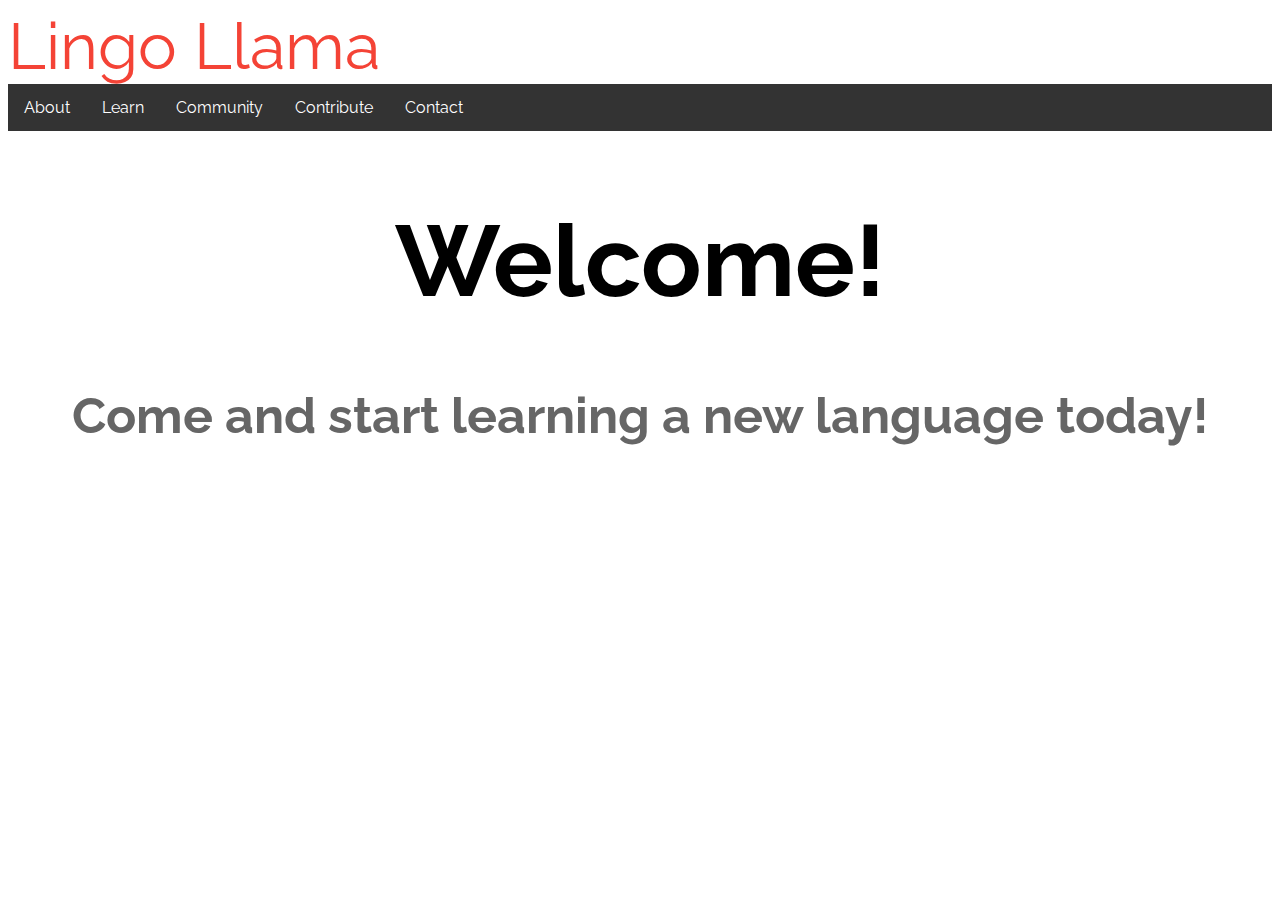
<file: index.html>
<!DOCTYPE html>
<html>
	<head>
		<meta charset = 'utf-8'/>
		<link rel="stylesheet" type="text/css" href="style.css"/>
		<!-- <link rel="stylesheet" type="text/css" href="signInStyle.css"> -->
		<!-- <link rel="stylesheet" type="text/css" href="loginStyle.css"> -->
		
		<title>Home</title>
	</head>
	<body>
		<!-- <button onclick="document.getElementById('id01').style.display='block'" style="width:auto;">Sign Up</button>

			<div id="id01" class="modal">
			  <span onclick="document.getElementById('id01').style.display='none'" class="close" title="Close Modal">&times;</span>
			  <form class="modal-content" action="/action_page.php">
				<div class="container">
					<h1>Sign Up</h1>
					<p>Please fill in this form to create an account.</p>
					<hr>
					<div class="input">
						<label for="email"><b>Email</b></label>
						<input type="text" name="email" placeholder="Enter Email" required>

						<label for="pwd"><b>Password</b></label>
						<input type="password" name="pwd" placeholder="Enter Password" required>

						<label for="pwd-repeat"><b>Re-Enter Password</b></label required>
						<input type="password" name="pwd-repeat" placeholder="Re-Enter Password" required>

						<label>
							<input type="checkbox" checked="checked" name="remember" style="margin-bottom:15px">Remember me
						</label>
						<p>By creating an account you agree to our <a href="#" style="color: :dogerblue">Terms & Privacy</a>.</p>

						<div class="clearfix">
							<button type="submit" class="signupbtn">Sign Up</button>
							<button type="button" class="cancelbtn">Cancel</button>
						</div>
					</div>
				</div>
			</form>
		</div> -->

		<!-- <button onclick="document.getElementById('id01').style.display='block'" style="width:auto;">Login</button>

		<div id="id01" class="modal">
		  
		  <form class="modal-content animate" action="/action_page.php">
		    <div class="imgcontainer">
		      <span onclick="document.getElementById('id01').style.display='none'" class="close" title="Close Modal">&times;</span>
		      <img src="img_avatar2.png" alt="Avatar" class="avatar">
		    </div>

		    <div class="container">
		      <label for="uname"><b>Username</b></label>
		      <input type="text" placeholder="Enter Username" name="uname" required>

		      <label for="psw"><b>Password</b></label>
		      <input type="password" placeholder="Enter Password" name="psw" required>
		        
		      <button type="submit">Login</button>
		      <label>
		        <input type="checkbox" checked="checked" name="remember"> Remember me
		      </label>
		    </div>

		    <div class="container" style="background-color:#f1f1f1">
		      <button type="button" onclick="document.getElementById('id01').style.display='none'" class="cancelbtn">Cancel</button>
		      <span class="psw">Forgot <a href="#">password?</a></span>
		    </div>
		  </form>
		</div> -->
		<header>Lingo Llama</header>
<!-- 		<script src="signIn.js"></script>
 -->	

 		<ul>
	 			<li><a href="about.html">About</a></li>
	 			<li class="dropdown">
	 				<a href="javascript:void(0)">Learn</a>
	 				<div class="dropdown-content">
	 					<a href="spanish.html">Spanish</a>
	 					<a href="chinese.html">Chinese</a>
	 					<a href="comingSoon.html">More Coming Soon!</a>
	 				</div>
	 			</li>
	 			<li><a href="community.html">Community</a></li>
	 			<li><a href="contribute.html">Contribute</a></li>
	 			<li><a href="contact.html">Contact</a></li>	
 		</ul>
 		<H1>Welcome!</H1>
 		<h3>Come and start learning a new language today!</h3>
 		

		</body>
</html>
</file>
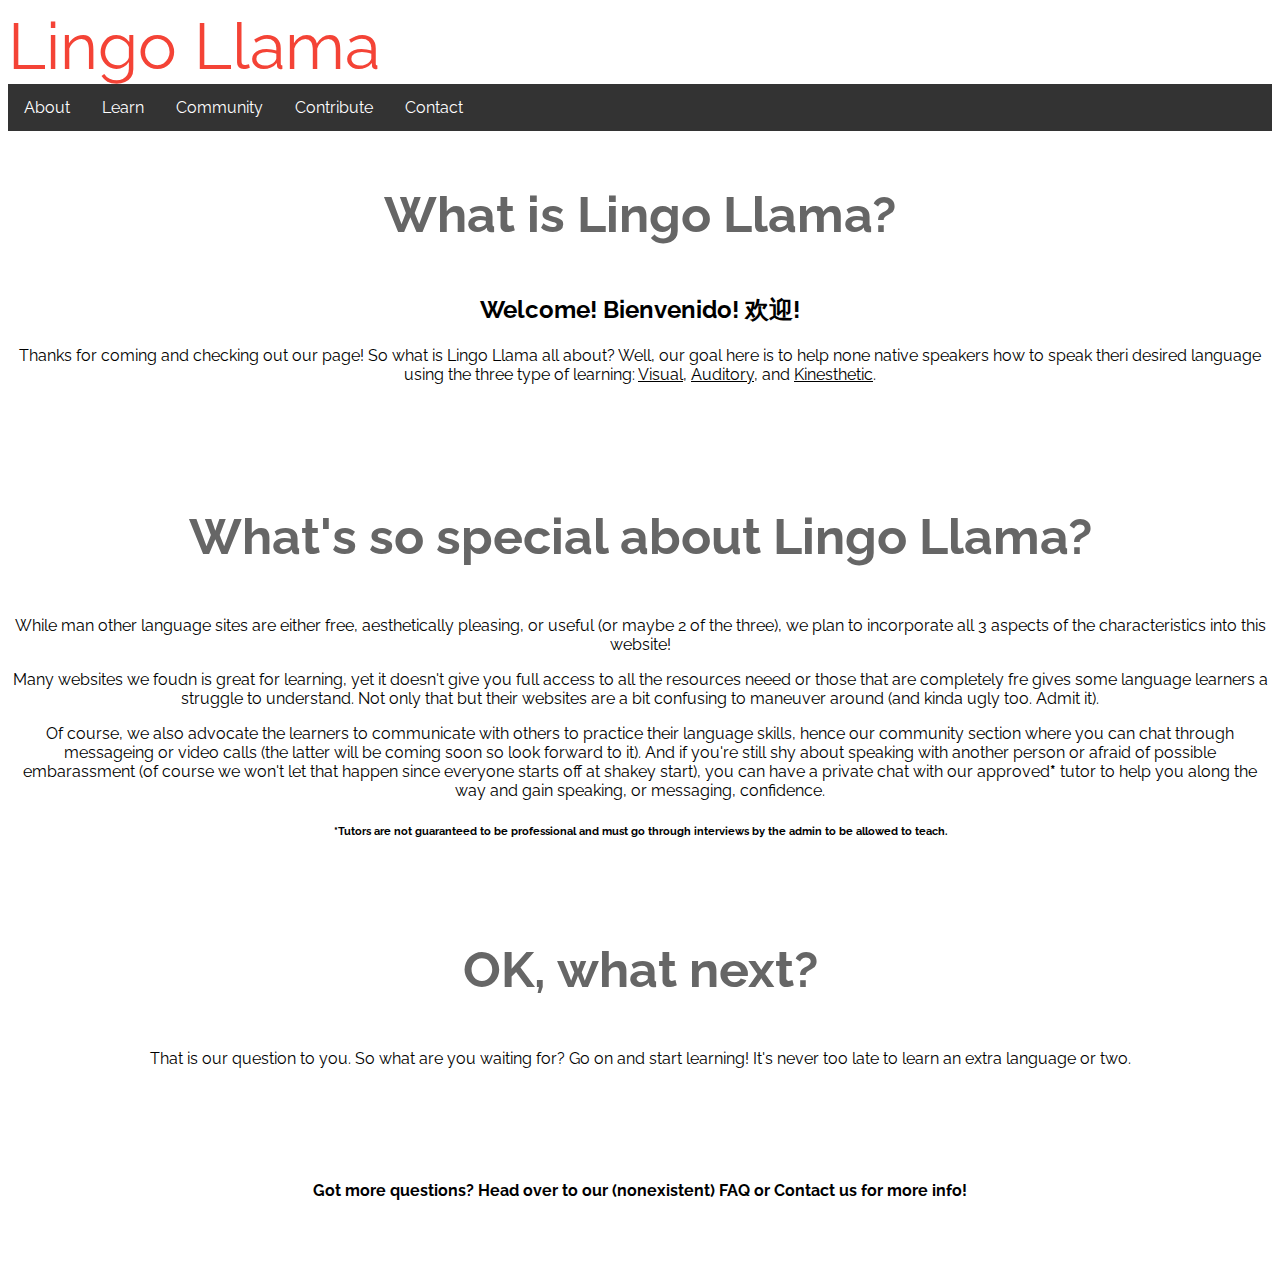
<file: about.html>
<!DOCTYPE html>
<html>
	<head>
		<meta charset = 'utf-8'/>
		<link rel="stylesheet" type="text/css" href="style.css"/>
		<!-- <link rel="stylesheet" type="text/css" href="signInStyle.css"> -->
		<!-- <link rel="stylesheet" type="text/css" href="loginStyle.css"> -->
		
		<title>About</title>
	</head>
	<body>
		
		<header><a href="index.html" style="text-decoration: none; color: #f44336;">Lingo Llama</a></header>	

 		<ul>
	 			<li><a href="about.html">About</a></li>
	 			<li class="dropdown">
	 				<a href="javascript:void(0)">Learn</a>
	 				<div class="dropdown-content">
	 					<a href="spanish.html">Spanish</a>
	 					<a href="chinese.html">Chinese</a>
	 					<a href="comingSoon.html">More Coming Soon!</a>
	 				</div>
	 			</li>
	 			<li><a href="community.html">Community</a></li>
	 			<li><a href="contribute.html">Contribute</a></li>
	 			<li><a href="contact.html">Contact</a></li>	
 		</ul>
 		<h3>What is Lingo Llama?</h3>
 		<h2>Welcome! Bienvenido! 欢迎!</h2>
 		<p>Thanks for coming and checking out our page! So what is Lingo Llama all about? Well, our goal here is to help none native speakers how to speak theri desired language using the three type of learning: <u>Visual</u>, <u>Auditory</u>, and <u>Kinesthetic</u>. </p>
 		<br>
 		<br>
 		<br>
 		<h3>What's so special about Lingo Llama?</h3>
 		<p>While man other language sites are either free, aesthetically pleasing, or useful (or maybe 2 of the three), we plan to incorporate all 3 aspects of the characteristics into this website!</p>
 		<p>Many websites we foudn is great for learning, yet it doesn't give you full access to all the resources neeed or those that are completely fre gives some language learners a struggle to understand. Not only that but their websites are a bit confusing to maneuver around (and kinda ugly too. Admit it).</p>
 		<p>Of course, we also advocate the learners to communicate with others to practice their language skills, hence our community section where you can chat through messageing or video calls (the latter will be coming soon so look forward to it). And if you're still shy about speaking with another person or afraid of possible embarassment (of course we won't let that happen since everyone starts off at shakey start), you can have a private chat with our approved<b>*</b> tutor to help you along the way and gain speaking, or messaging, confidence.</p>
 		<h6>*Tutors are not guaranteed to be professional and must go through interviews by the admin to be allowed to teach. 
 		<br>
 		<br>
 		<br>
 		<br>
 		<br>
 		<h3>OK, what next?</h3>
 		<p>That is our question to you. So what are you waiting for? Go on and start learning! It's never too late to learn an extra language or two.</p>
 		<br>
 		<br>
 		<br>
 		<br>
 		<h4>Got more questions? Head over to our (nonexistent) FAQ or Contact us for more info!</h6>
 			<br>
 			<br>
 			<br>

		</body>
</html>
</file>
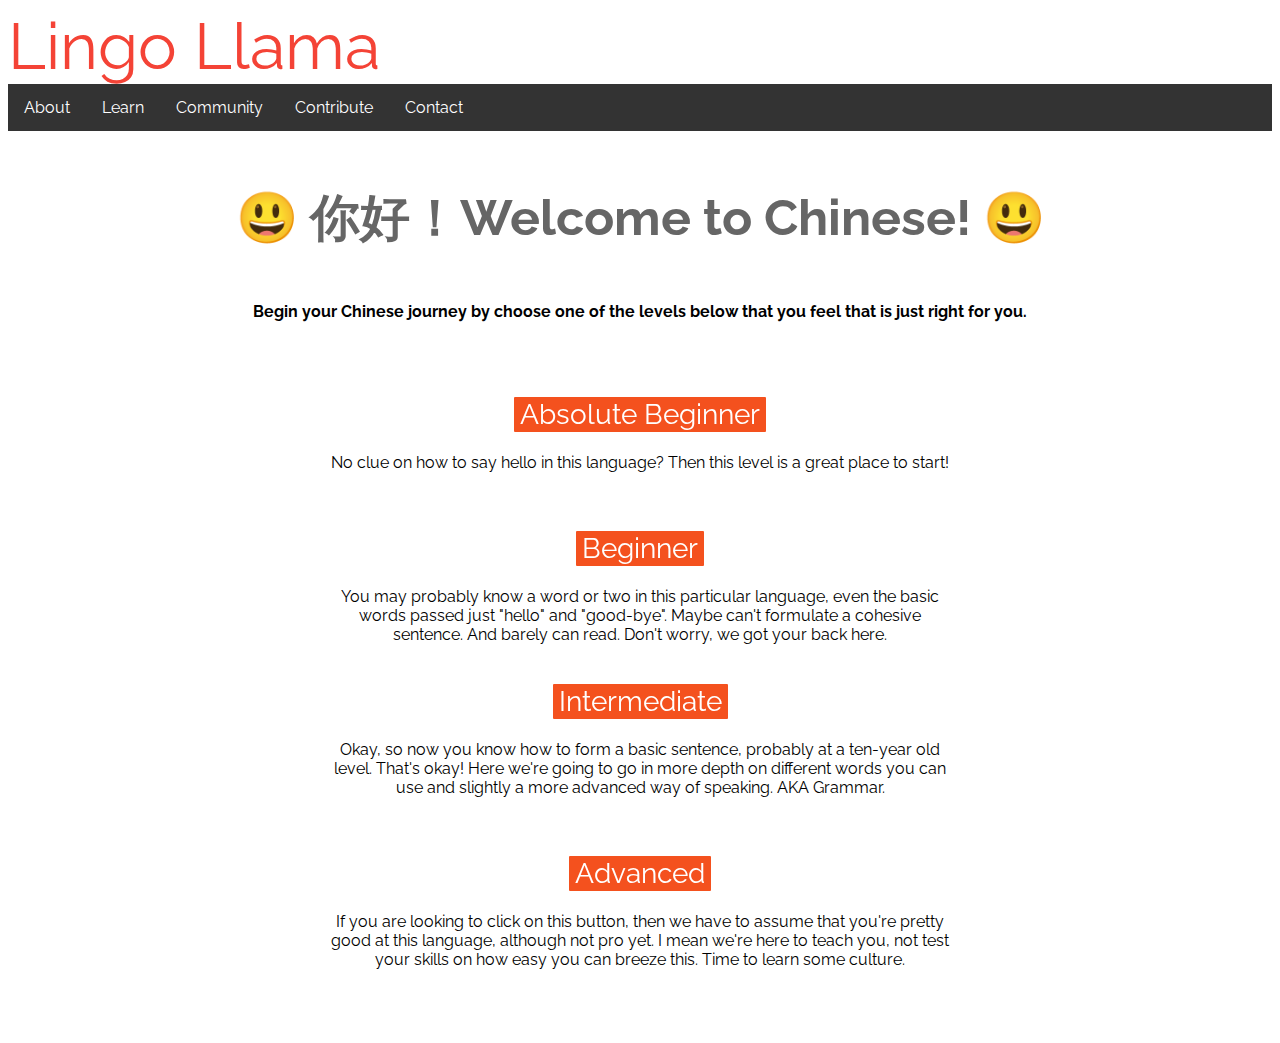
<file: chinese.html>
<!DOCTYPE html>
<html>
	<head>
		<meta charset = 'utf-8'/>
		<link rel="stylesheet" type="text/css" href="style.css"/>
		<!-- <link rel="stylesheet" type="text/css" href="signInStyle.css"> -->
		<!-- <link rel="stylesheet" type="text/css" href="loginStyle.css"> -->
		
		<title>Chinese</title>
	</head>
	<body>
		
		<header><a href="index.html" style="text-decoration: none; color: #f44336;">Lingo Llama</a></header>	
 		<ul>
	 			<li><a href="about.html">About</a></li>
	 			<li class="dropdown">
	 				<a href="javascript:void(0)">Learn</a>
	 				<div class="dropdown-content">
	 					<a href="spanish.html">Spanish</a>
	 					<a href="chinese.html">Chinese</a>
	 					<a href="comingSoon.html">More Coming Soon!</a>
	 				</div>
	 			</li>
	 			<li><a href="community.html">Community</a></li>
	 			<li><a href="contribute.html">Contribute</a></li>
	 			<li><a href="contact.html">Contact</a></li>	
 		</ul>
 		<h3> 😃 你好！Welcome to Chinese! 😃</h3>
 		<h4>Begin your Chinese journey by choose one of the levels below that you feel that is just right for you.</h4>
 		<div class="container">
 			<div><a href="chinese1.html"><button class="button"><span>Absolute Beginner </span></button></a></div>
 			<p>No clue on how to say hello in this language? Then this level is a great place to start!</p>
 			<br>
 			<br>
 			<div><a href="comingSoon.html"><button class="button"><span>Beginner </span></button></a></div>
 			<p> You may probably know a word or two in this particular language, even the basic words passed just "hello" and "good-bye". Maybe can't formulate a cohesive sentence. And barely can read. Don't worry, we got your back here.
 			<br>
 			<br>
 			<div><a href="comingSoon.html"><button class="button"><span>Intermediate </span></button></a></div>
 			<p>Okay, so now you know how to form a basic sentence, probably at a ten-year old level. That's okay! Here we're going to go in more depth on different words you can use and slightly a more advanced way of speaking. AKA Grammar.</p>
 			<br>
 			<br>
 			<div><a href="comingSoon.html"><button class="button"><span>Advanced </span></button></a></div>
 			<p>If you are looking to click on this button, then we have to assume that you're pretty good at this language, although not pro yet. I mean we're here to teach you, not test your skills on how easy you can breeze this. Time to learn some culture.</p>
 		</div>
 		
		</body>	
</html>
</file>
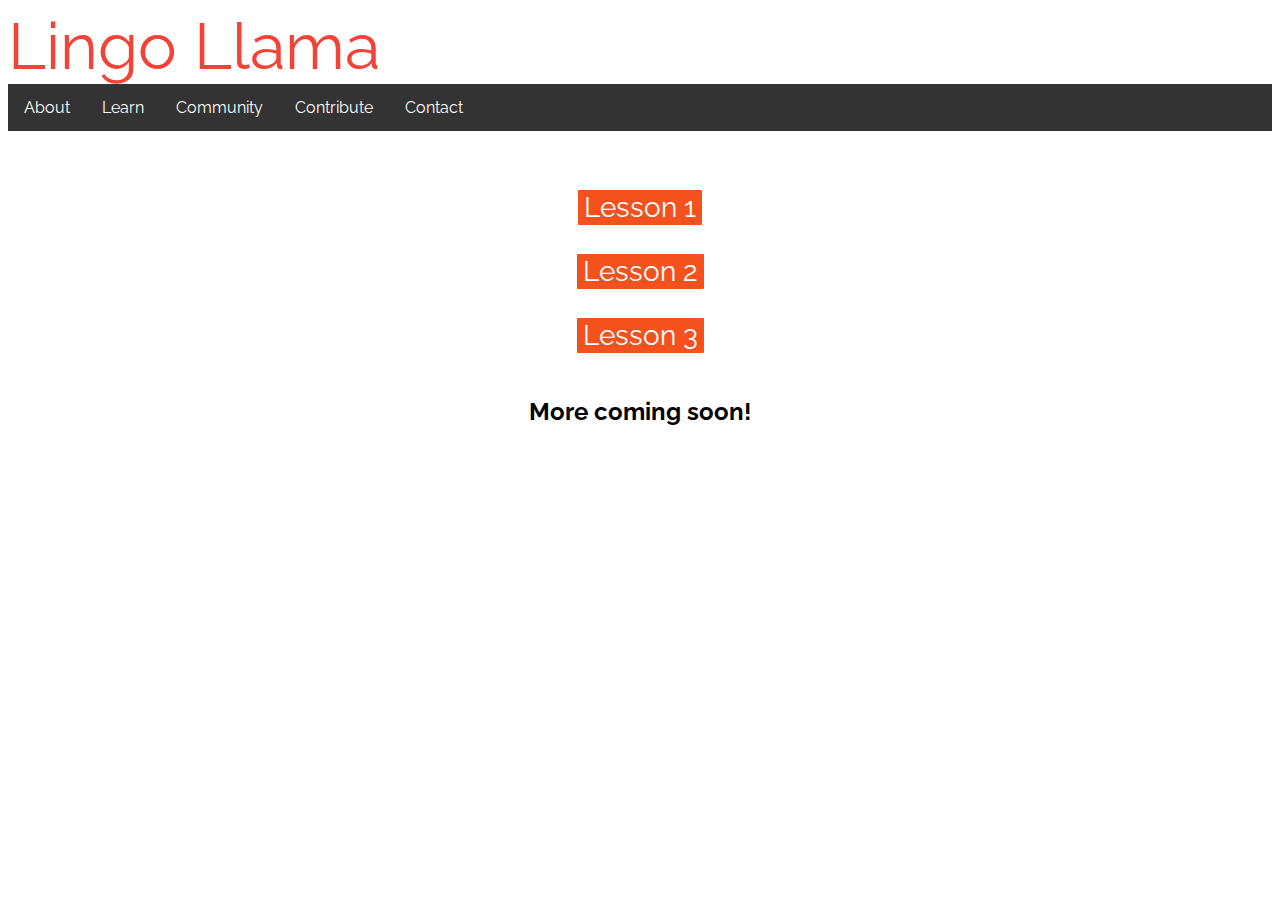
<file: chinese1.html>
<!DOCTYPE html>
<html>
	<head>
		<meta charset = 'utf-8'/>
		<link rel="stylesheet" type="text/css" href="style.css"/>
		<!-- <link rel="stylesheet" type="text/css" href="signInStyle.css"> -->
		<!-- <link rel="stylesheet" type="text/css" href="loginStyle.css"> -->
		
		<title>Chinese: Absolute Beginner</title>
	</head>
	<body>
		
		<header><a href="index.html" style="text-decoration: none; color: #f44336;">Lingo Llama</a></header>	
 		<ul>
	 			<li><a href="about.html">About</a></li>
	 			<li class="dropdown">
	 				<a href="javascript:void(0)">Learn</a>
	 				<div class="dropdown-content">
	 					<a href="spanish.html">Spanish</a>
	 					<a href="chinese.html">Chinese</a>
	 					<a href="comingSoon.html">More Coming Soon!</a>
	 				</div>
	 			</li>
	 			<li><a href="community.html">Community</a></li>
	 			<li><a href="contribute.html">Contribute</a></li>
	 			<li><a href="contact.html">Contact</a></li>	
 		</ul>
 		
 		<div class="container">
 			<div><a href="chinese1_lesson1.html"><button class="button"><span>Lesson 1 </span></button></a></div>
 			<br>
 			<div><a href="chinese1_lesson2.html"><button class="button"><span>Lesson 2 </span></button></a></div>
 			<br>
 			<div><a href="chinese1_lesson3.html"><button class="button"><span>Lesson 3 </span></button></a></div>
 			<br>
 			<h2>More coming soon!</h2>
 		</div>
 		
		</body>	
</html>
</file>
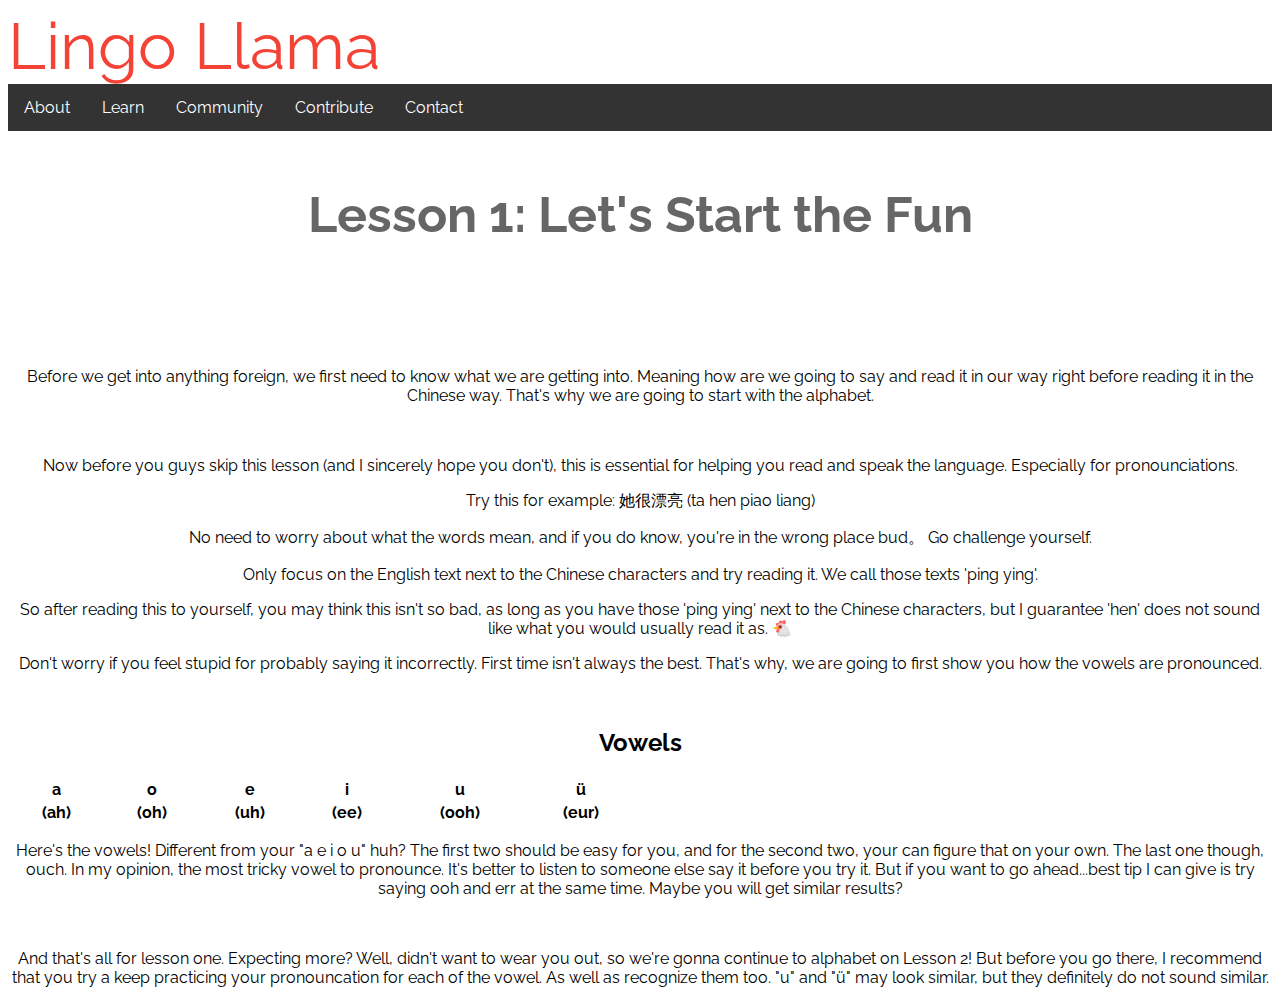
<file: chinese1_lesson1.html>
<!DOCTYPE html>
<html>
	<head>
		<meta charset = 'utf-8'/>
		<link rel="stylesheet" type="text/css" href="style.css"/>
		<!-- <link rel="stylesheet" type="text/css" href="signInStyle.css"> -->
		<!-- <link rel="stylesheet" type="text/css" href="loginStyle.css"> -->
		
		<title>Chinese: Absolute Beginner</title>
	</head>
	<body>
		
		<header><a href="index.html" style="text-decoration: none; color: #f44336;">Lingo Llama</a></header>	
 		<ul>
	 			<li><a href="about.html">About</a></li>
	 			<li class="dropdown">
	 				<a href="javascript:void(0)">Learn</a>
	 				<div class="dropdown-content">
	 					<a href="spanish.html">Spanish</a>
	 					<a href="chinese.html">Chinese</a>
	 					<a href="comingSoon.html">More Coming Soon!</a>
	 				</div>
	 			</li>
	 			<li><a href="community.html">Community</a></li>
	 			<li><a href="contribute.html">Contribute</a></li>
	 			<li><a href="contact.html">Contact</a></li>	
 		</ul>
 		
 		<h3>Lesson 1: Let's Start the Fun</h3>
 		<br><br><br>
 		<p>Before we get into anything foreign, we first need to know what we are getting into. Meaning how are we going to say and read it in our way right before reading it in the Chinese way. That's why we are going to start with the alphabet.</p>
 		<br>
 		<p>Now before you guys skip this lesson (and I sincerely hope you don't), this is essential for helping you read and speak the language. Especially for pronounciations.</p>
 		<p>Try this for example: 她很漂亮 (ta hen piao liang)</p>
 		<p>No need to worry about what the words mean, and if you do know, you're in the wrong place bud。 Go challenge yourself.</p>
 		<p>Only focus on the English text next to the Chinese characters and try reading it. We call those texts 'ping ying'.</p>
 		<p>So after reading this to yourself, you may think this isn't so bad, as long as you have those 'ping ying' next to the Chinese characters, but I guarantee 'hen' does not sound like what you would usually read it as. 🐔</p>
 		<p>Don't worry if you feel stupid for probably saying it incorrectly. First time isn't always the best. That's why, we are going to first show you how the vowels are pronounced.</p>
 		<br>
 		<h2>Vowels</h2>
 		<table style="width: 50%">
 			<tr>
 				<th>a</th>
 				<th>o</th>
 				<th>e</th>
 				<th>i</th>
 				<th>u</th>
 				<th>ü</th>
 			</tr>
 			<tr>
 				<th>(ah)</th>
 				<th>(oh)</th>
 				<th>(uh)</th>
 				<th>(ee)</th>
 				<th>(ooh)</th>
 				<th>(eur)</th>
 			</tr>
 		</table>
 		<p>Here's the vowels! Different from your "a e i o u" huh? The first two should be easy for you, and for the second two, your can figure that on your own. The last one though, ouch. In my opinion, the most tricky vowel to pronounce. It's better to listen to someone else say it before you try it. But if you want to go ahead...best tip I can give is try saying ooh and err at the same time. Maybe you will get similar results?</p>
 		<br>
 		<p>And that's all for lesson one. Expecting more? Well, didn't want to wear you out, so we're gonna continue to alphabet on Lesson 2! But before you go there, I recommend that you try a keep practicing your pronouncation for each of the vowel. As well as recognize them too. "u" and "ü" may look similar, but they definitely do not sound similar.</p>
 		<!-- <h2>你好</h2>
 		<p>So, you have probably seen this if you browsed around the web and don't know what it mean. If you do, you're in the wrong place, bud. Go challenge yourself.</p>
 		<p>This word is read as "ni hao".</p>
 		<p>For a first timer that may have never heard of this word before, I'm guaranteeing that you are butchering it right now, but don't worry. Everyone does that on their first time. Imagine someone from another country trying the learn your language. Just don't be embarrassed, that's all.</p>
 		<p>For those of you who recognize the word and manage to say it with the right tone, great job! This first world means "hello."</p>
 		<br><br><br>
 		<p>So what are we trying to teach here</p> -->
		</body>	
</html>
</file>
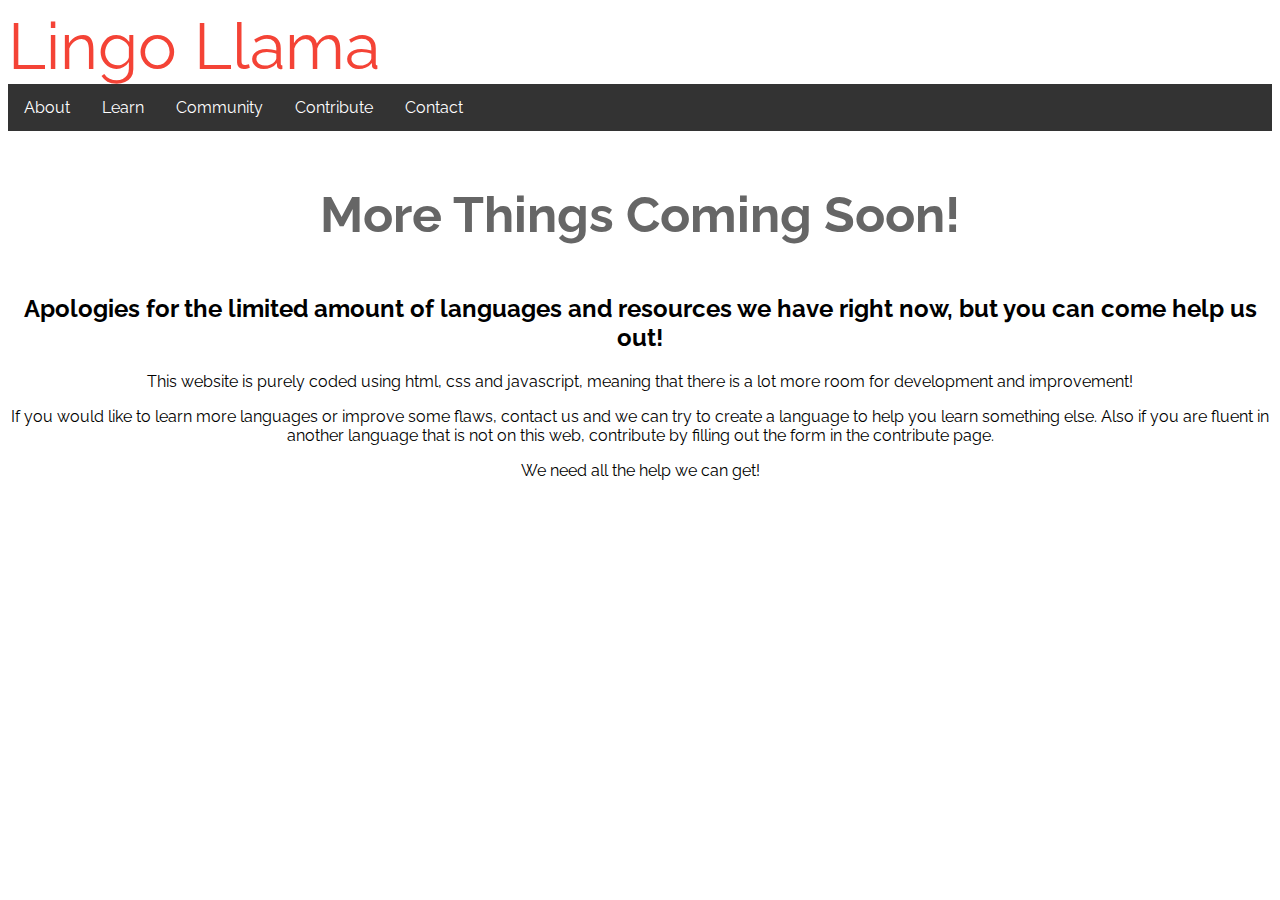
<file: comingSoon.html>
<!DOCTYPE html>
<html>
	<head>
		<meta charset = 'utf-8'/>
		<link rel="stylesheet" type="text/css" href="style.css"/>
		<!-- <link rel="stylesheet" type="text/css" href="signInStyle.css"> -->
		<!-- <link rel="stylesheet" type="text/css" href="loginStyle.css"> -->
		
		<title>Coming Soon!</title>
	</head>
	<body>
		
		<header><a href="index.html" style="text-decoration: none; color: #f44336;">Lingo Llama</a></header>	
 		<ul>
	 			<li><a href="about.html">About</a></li>
	 			<li class="dropdown">
	 				<a href="javascript:void(0)">Learn</a>
	 				<div class="dropdown-content">
	 					<a href="spanish.html">Spanish</a>
	 					<a href="chinese.html">Chinese</a>
	 					<a href="comingSoon.html">More Coming Soon!</a>
	 				</div>
	 			</li>
	 			<li><a href="community.html">Community</a></li>
	 			<li><a href="contribute.html">Contribute</a></li>
	 			<li><a href="contact.html">Contact</a></li>	
 		</ul>
 		<h3>More Things Coming Soon!</h3>
 		<h2>Apologies for the limited amount of languages and resources we have right now, but you can come help us out!</h2>
 		<p>This website is purely coded using html, css and javascript, meaning that there is a lot more room for development and improvement!</p>
 		<p>If you would like to learn more languages or improve some flaws, contact us and we can try to create a language to help you learn something else. Also if you are fluent in another language that is not on this web, contribute by filling out the form in the contribute page.</p>
 		<p>We need all the help we can get!</p>
		</body>
</html>
</file>
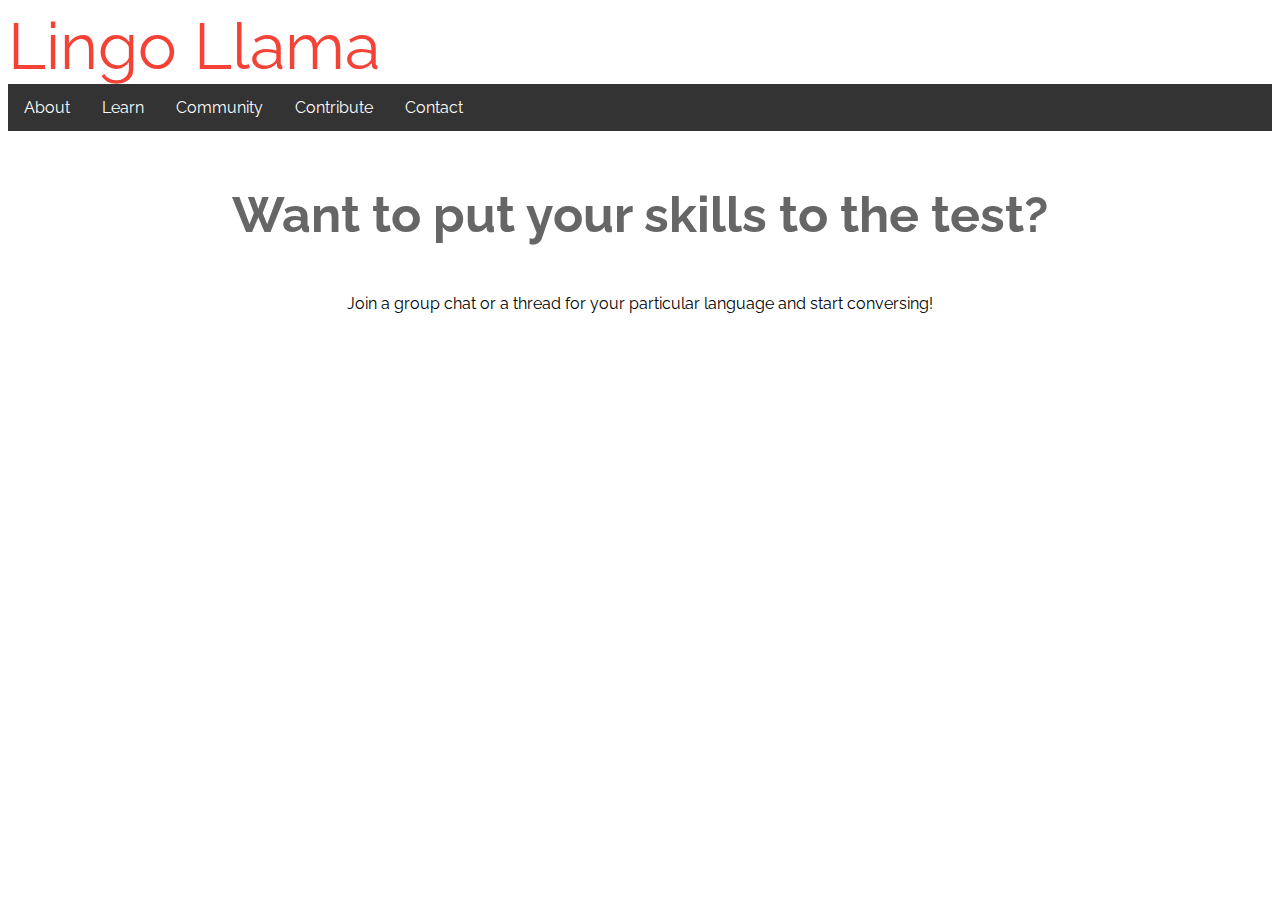
<file: community.html>
<!DOCTYPE html>
<html>
	<head>
		<meta charset = 'utf-8'/>
		<link rel="stylesheet" type="text/css" href="style.css"/>
		<!-- <link rel="stylesheet" type="text/css" href="signInStyle.css"> -->
		<!-- <link rel="stylesheet" type="text/css" href="loginStyle.css"> -->
		
		<title>Community</title>
	</head>
	<body>
		
		<header><a href="index.html" style="text-decoration: none; color: #f44336;">Lingo Llama</a></header>	
 		<ul>
	 			<li><a href="about.html">About</a></li>
	 			<li class="dropdown">
	 				<a href="javascript:void(0)">Learn</a>
	 				<div class="dropdown-content">
	 					<a href="spanish.html">Spanish</a>
	 					<a href="chinese.html">Chinese</a>
	 					<a href="comingSoon.html">More Coming Soon!</a>
	 				</div>
	 			</li>
	 			<li><a href="community.html">Community</a></li>
	 			<li><a href="contribute.html">Contribute</a></li>
	 			<li><a href="contact.html">Contact</a></li>	
 		</ul>
 		<h3>Want to put your skills to the test?</h3>
 		<p>Join a group chat or a thread for your particular language and start conversing!</p>
 		

		</body>
</html>
</file>
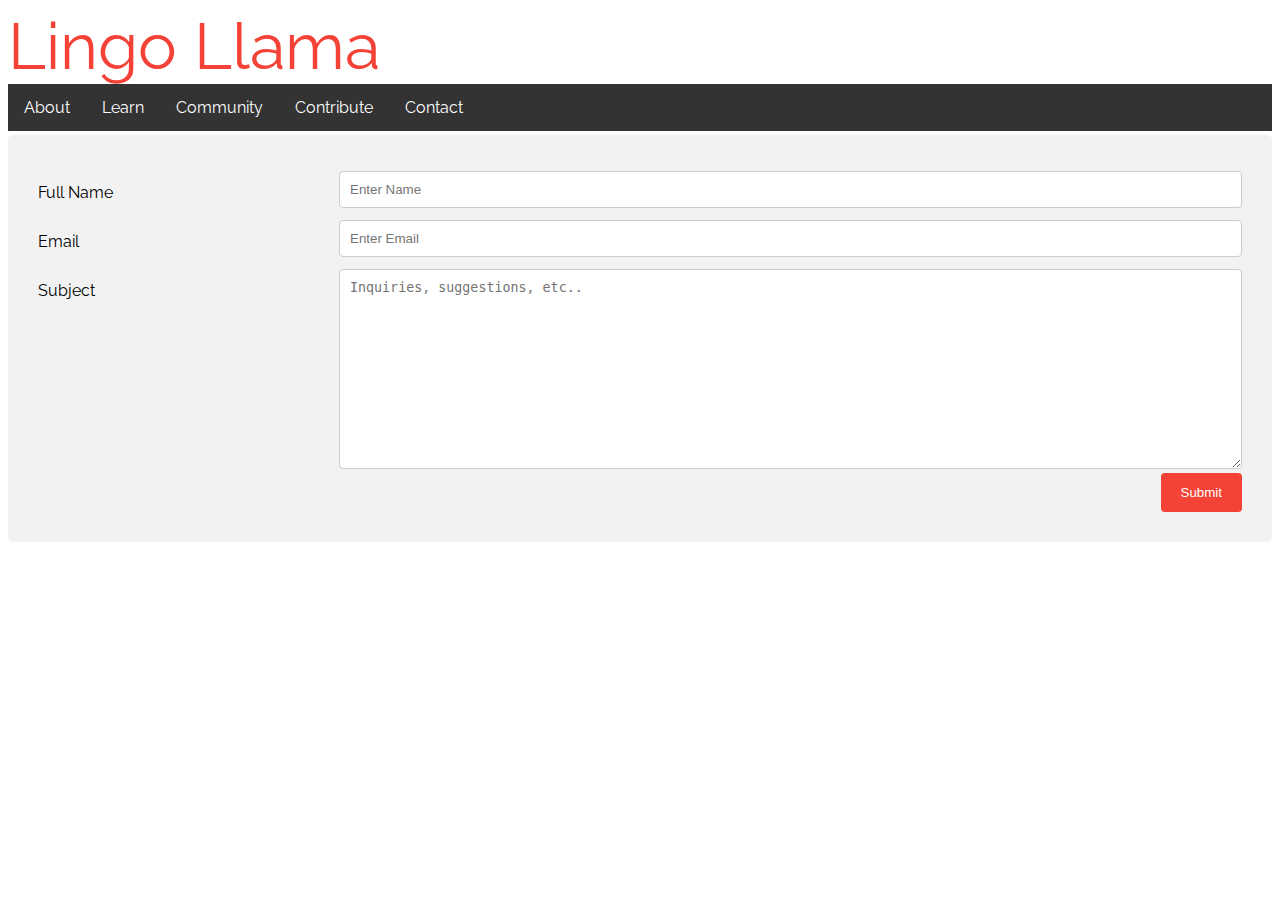
<file: contact.html>
<!DOCTYPE html>
<html>
	<head>
		<meta charset = 'utf-8'/>
<!-- 		<link rel="stylesheet" type="text/css" href="style.css"/>
 -->		<link rel="stylesheet" type="text/css" href="contact.css">
		<!-- <link rel="stylesheet" type="text/css" href="signInStyle.css"> -->
		<!-- <link rel="stylesheet" type="text/css" href="loginStyle.css"> -->
		
		<title>Community</title>
	</head>
	<body>
		
		<header><a href="index.html" style="text-decoration: none; color: #f44336;">Lingo Llama</a></header>	
 		<ul>
	 			<li><a href="about.html">About</a></li>
	 			<li class="dropdown">
	 				<a href="javascript:void(0)">Learn</a>
	 				<div class="dropdown-content">
	 					<a href="spanish.html">Spanish</a>
	 					<a href="chinese.html">Chinese</a>
	 					<a href="comingSoon.html">More Coming Soon!</a>
	 				</div>
	 			</li>
	 			<li><a href="community.html">Community</a></li>
	 			<li><a href="contribute.html">Contribute</a></li>
	 			<li><a href="contact.html">Contact</a></li>	
 		</ul>
 		
<div class="container">
  <form action="send_form.php">
  <div class="row">
    <div class="col-25">
      <label for="fname">Full Name</label>
    </div>
    <div class="col-75">
      <input type="text" id="fname" name="fullname" placeholder="Enter Name" required>
    </div>
  </div>
  <div class="row">
    <div class="col-25">
      <label for="email">Email</label>
    </div>
    <div class="col-75">
      <input type="text" id="email" name="email" placeholder="Enter Email" required>
    </div>
  </div>
  <div class="row">
    <div class="col-25">
      <label for="subject">Subject</label>
    </div>
    <div class="col-75">
      <textarea id="subject" name="subject" placeholder="Inquiries, suggestions, etc.." style="height:200px"></textarea>
    </div>
  </div>
  <div class="row">
    <input type="submit" value="Submit" required>
  </div>
  </form>
</div>
		</body>	
</html>
</file>
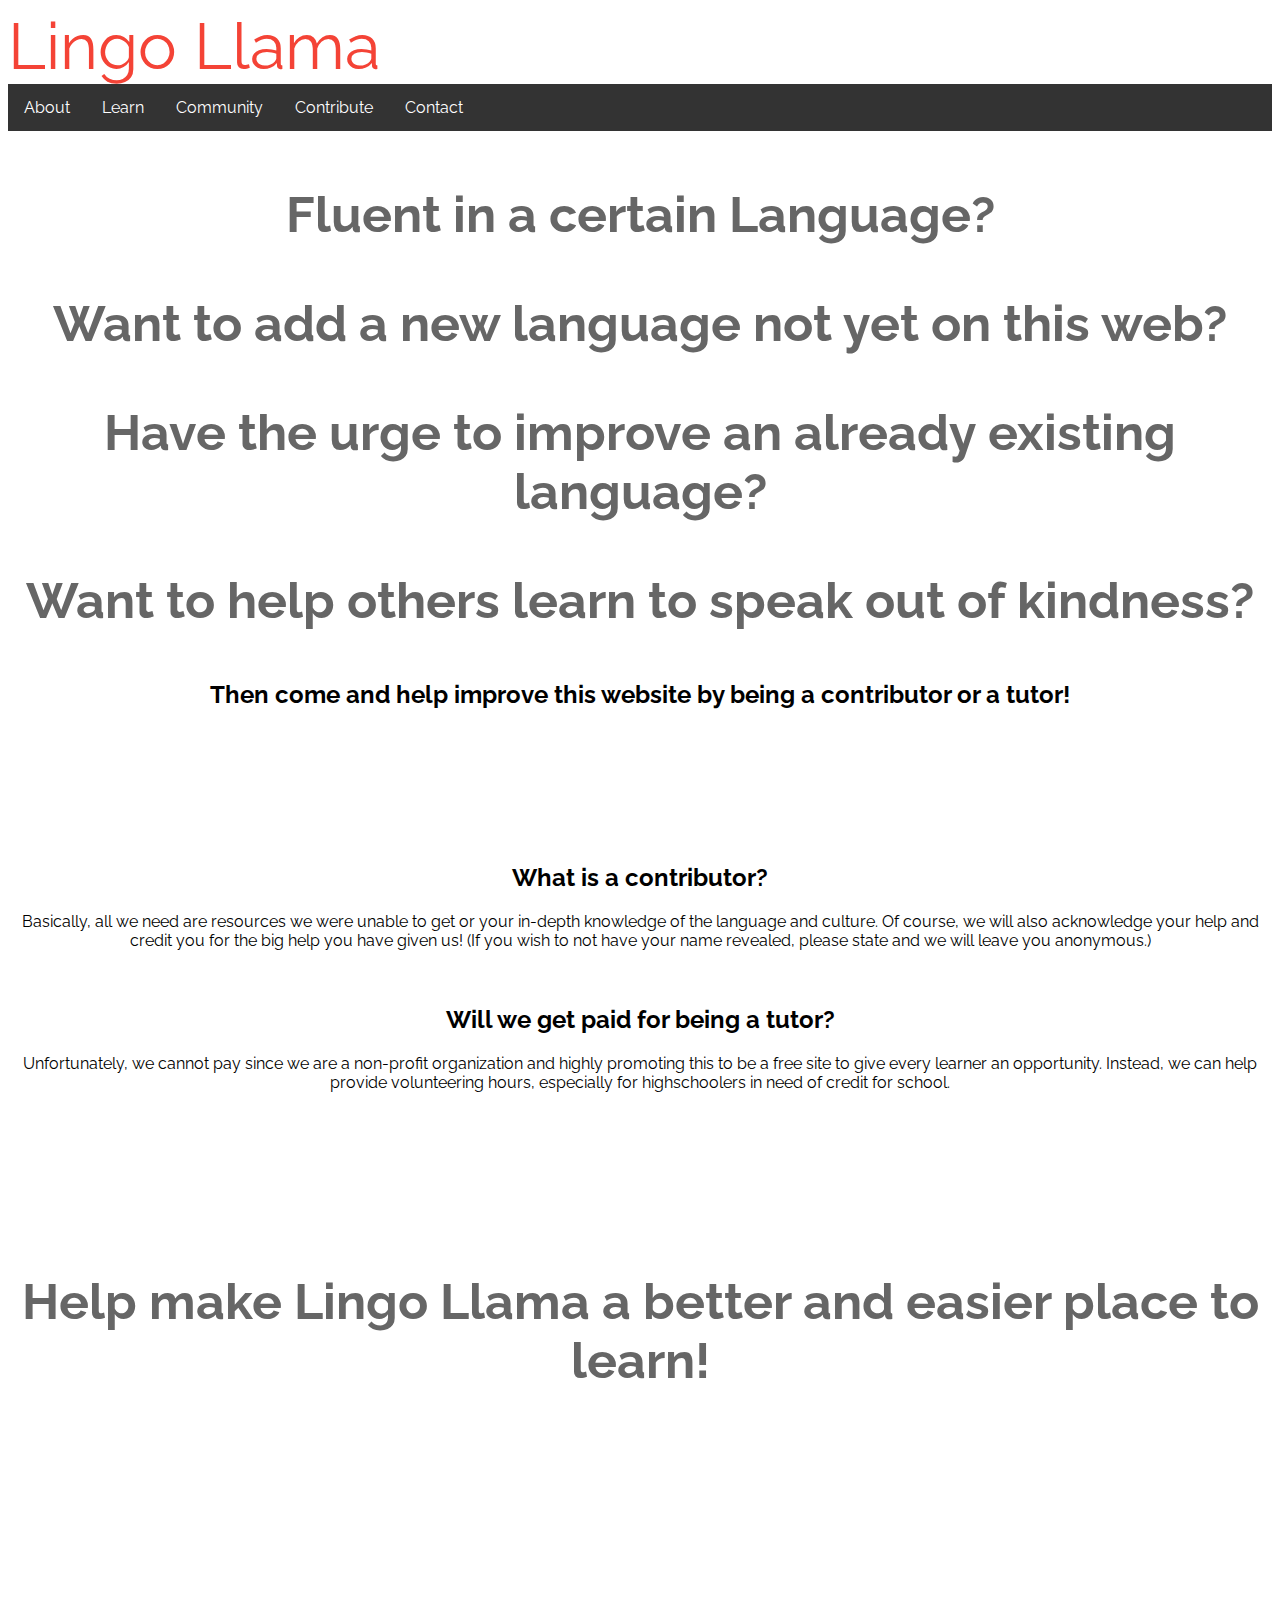
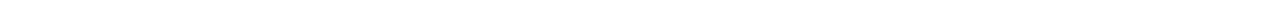
<file: contribute.html>
<!DOCTYPE html>
<html>
	<head>
		<meta charset = 'utf-8'/>
		<link rel="stylesheet" type="text/css" href="style.css"/>
		<!-- <link rel="stylesheet" type="text/css" href="signInStyle.css"> -->
		<!-- <link rel="stylesheet" type="text/css" href="loginStyle.css"> -->
		
		<title>Community</title>
	</head>
	<body>
		
		<header><a href="index.html" style="text-decoration: none; color: #f44336;">Lingo Llama</a></header>	
 		<ul>
	 			<li><a href="about.html">About</a></li>
	 			<li class="dropdown">
	 				<a href="javascript:void(0)">Learn</a>
	 				<div class="dropdown-content">
	 					<a href="spanish.html">Spanish</a>
	 					<a href="chinese.html">Chinese</a>
	 					<a href="comingSoon.html">More Coming Soon!</a>
	 				</div>
	 			</li>
	 			<li><a href="community.html">Community</a></li>
	 			<li><a href="contribute.html">Contribute</a></li>
	 			<li><a href="contact.html">Contact</a></li>	
 		</ul>
 		<h3>Fluent in a certain Language?</h3>
 		<h3>Want to add a new language not yet on this web?</h3>
 		<h3>Have the urge to improve an already existing language?</h3>
 		<h3>Want to help others learn to speak out of kindness?</h3>
 		<h2>Then come and help improve this website by being a contributor or a tutor!</h2>
 		<br><br><br>
 		<br><br><br>
 		<h2>What is a contributor?</h2>
 		<p>Basically, all we need are resources we were unable to get or your in-depth knowledge of the language and culture. Of course, we will also acknowledge your help and credit you for the big help you have given us! (If you wish to not have your name revealed, please state and we will leave you anonymous.)</p>
 		<br>
 		<h2>Will we get paid for being a tutor?</h2>
 		<p>Unfortunately, we cannot pay since we are a non-profit organization and highly promoting this to be a free site to give every learner an opportunity. Instead, we can help provide volunteering hours, especially for highschoolers in need of credit for school.</p>
 		<br><br><br>
 		<br><br><br>
 		<h3>Help make Lingo Llama a better and easier place to learn!</h3>
 		<br><br><br>
 		<br><br><br>
 		<br><br><br>


		</body>
</html>
</file>
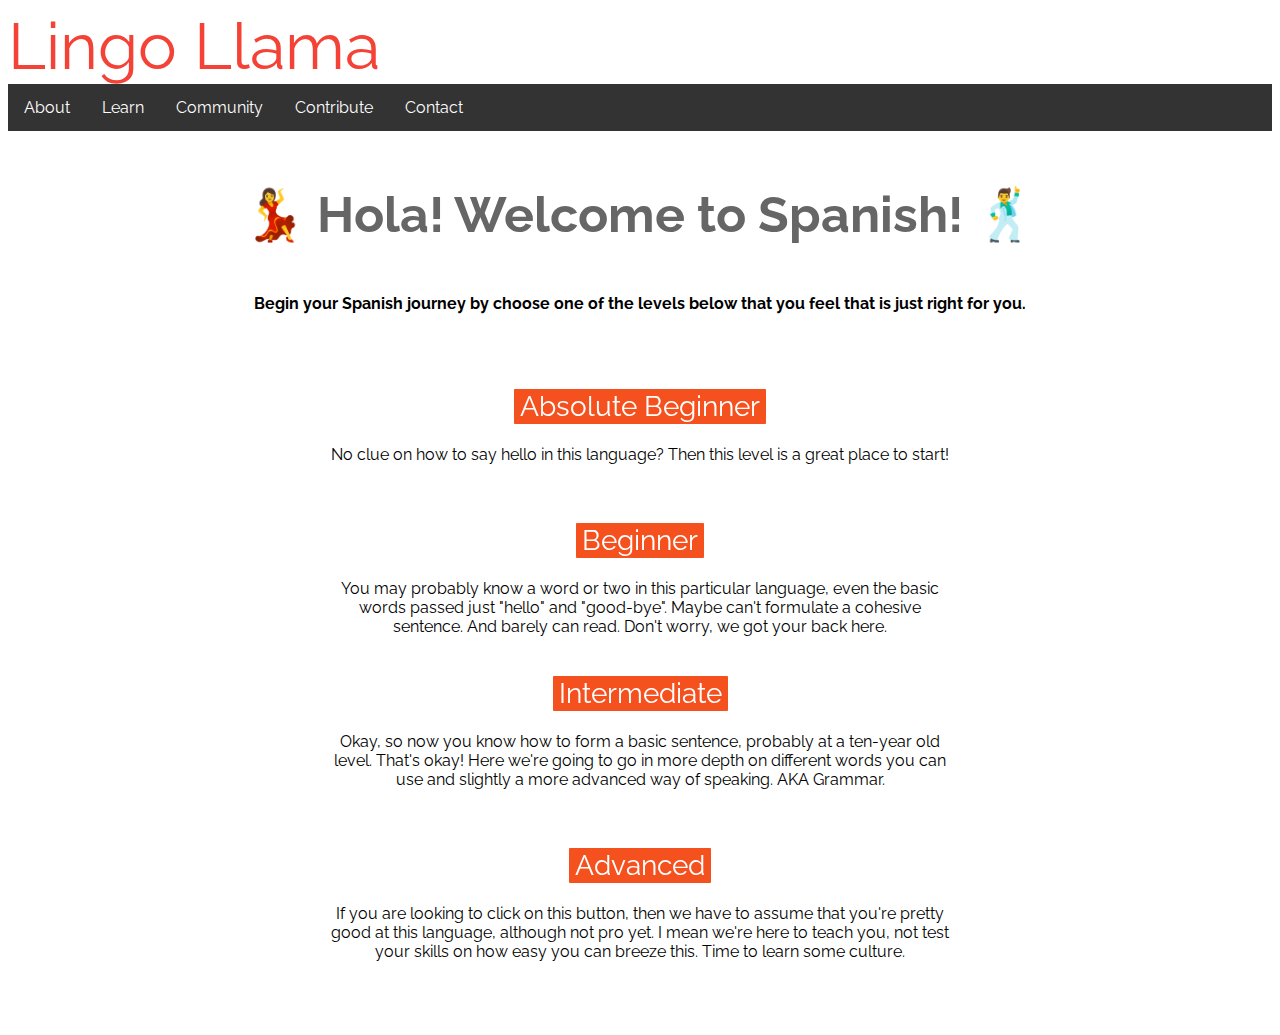
<file: spanish.html>
<!DOCTYPE html>
<html>
	<head>
		<meta charset = 'utf-8'/>
		<link rel="stylesheet" type="text/css" href="style.css"/>
		<!-- <link rel="stylesheet" type="text/css" href="signInStyle.css"> -->
		<!-- <link rel="stylesheet" type="text/css" href="loginStyle.css"> -->
		
		<title>Spanish</title>
	</head>
	<body>
		
		<header><a href="index.html" style="text-decoration: none; color: #f44336;">Lingo Llama</a></header>	
 		<ul>
	 			<li><a href="about.html">About</a></li>
	 			<li class="dropdown">
	 				<a href="javascript:void(0)">Learn</a>
	 				<div class="dropdown-content">
	 					<a href="spanish.html">Spanish</a>
	 					<a href="chinese.html">Chinese</a>
	 					<a href="comingSoon.html">More Coming Soon!</a>
	 				</div>
	 			</li>
	 			<li><a href="community.html">Community</a></li>
	 			<li><a href="contribute.html">Contribute</a></li>
	 			<li><a href="contact.html">Contact</a></li>	
 		</ul>
 		<h3> 💃 Hola! Welcome to Spanish! 🕺</h3>
 		<h4>Begin your Spanish journey by choose one of the levels below that you feel that is just right for you.</h4>
 		<div class="container">
 			<div><a href="spanish1.html"><button class="button"><span>Absolute Beginner </span></button></a></div>
 			<p>No clue on how to say hello in this language? Then this level is a great place to start!</p>
 			<br>
 			<br>
 			<div><a href="comingSoon.html"><button class="button"><span>Beginner </span></button></a></div>
 			<p> You may probably know a word or two in this particular language, even the basic words passed just "hello" and "good-bye". Maybe can't formulate a cohesive sentence. And barely can read. Don't worry, we got your back here.
 			<br>
 			<br>
 			<div><a href="comingSoon.html"><button class="button"><span>Intermediate </span></button></a></div>
 			<p>Okay, so now you know how to form a basic sentence, probably at a ten-year old level. That's okay! Here we're going to go in more depth on different words you can use and slightly a more advanced way of speaking. AKA Grammar.</p>
 			<br>
 			<br>
 			<div><a href="comingSoon.html"><button class="button"><span>Advanced </span></button></a></div>
 			<p>If you are looking to click on this button, then we have to assume that you're pretty good at this language, although not pro yet. I mean we're here to teach you, not test your skills on how easy you can breeze this. Time to learn some culture.</p>
		</body>	
</html>
</file>
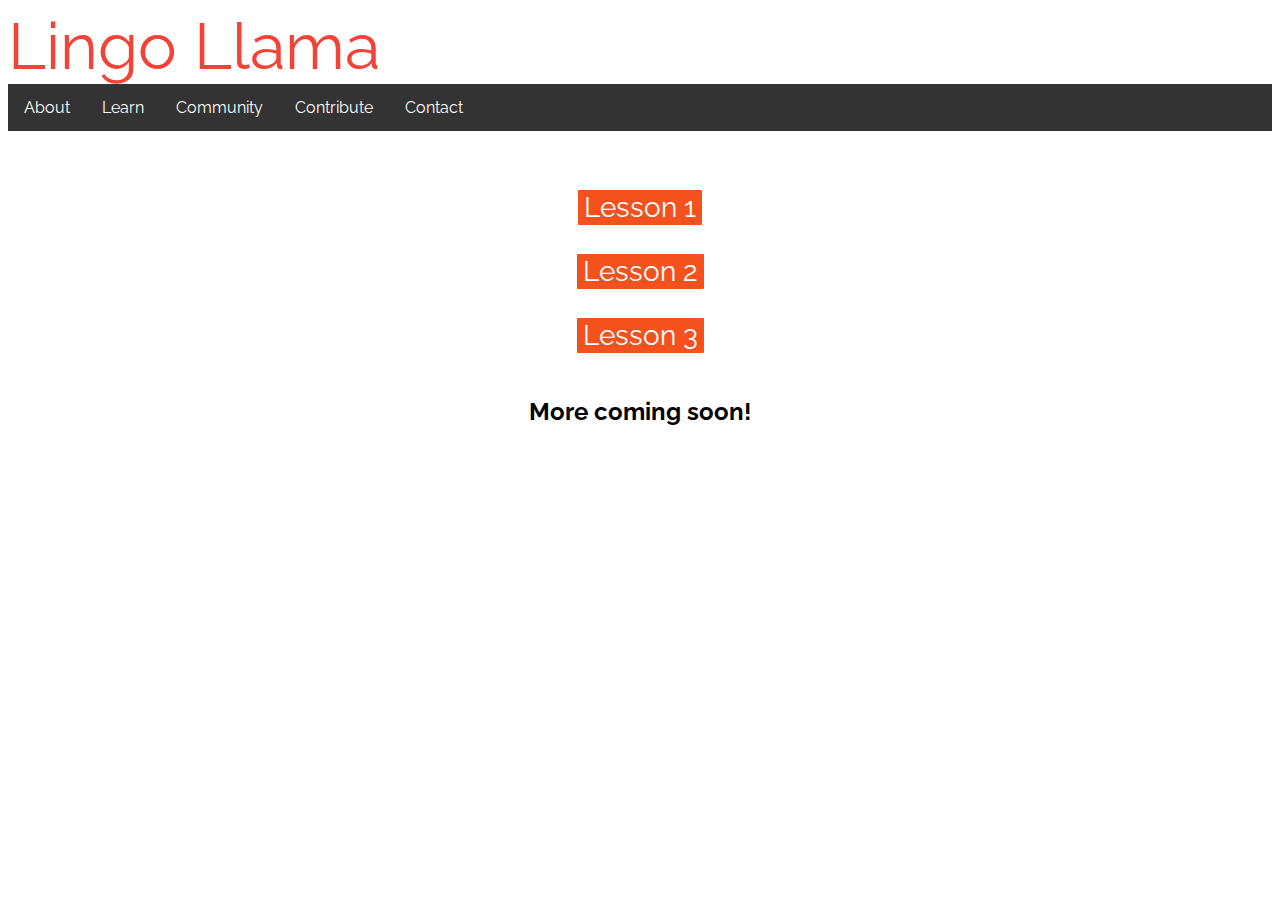
<file: spanish1.html>
<!DOCTYPE html>
<html>
	<head>
		<meta charset = 'utf-8'/>
		<link rel="stylesheet" type="text/css" href="style.css"/>
		<!-- <link rel="stylesheet" type="text/css" href="signInStyle.css"> -->
		<!-- <link rel="stylesheet" type="text/css" href="loginStyle.css"> -->
		
		<title>Spanish: Absolute Beginner</title>
	</head>
	<body>
		
		<header><a href="index.html" style="text-decoration: none; color: #f44336;">Lingo Llama</a></header>	
 		<ul>
	 			<li><a href="about.html">About</a></li>
	 			<li class="dropdown">
	 				<a href="javascript:void(0)">Learn</a>
	 				<div class="dropdown-content">
	 					<a href="spanish.html">Spanish</a>
	 					<a href="chinese.html">Chinese</a>
	 					<a href="comingSoon.html">More Coming Soon!</a>
	 				</div>
	 			</li>
	 			<li><a href="community.html">Community</a></li>
	 			<li><a href="contribute.html">Contribute</a></li>
	 			<li><a href="contact.html">Contact</a></li>	
 		</ul>
 		
 		<div class="container">
 			<div><a href="comingSoon.html"><button class="button"><span>Lesson 1 </span></button></a></div>
 			<br>
 			<div><a href="comingSoon.html"><button class="button"><span>Lesson 2 </span></button></a></div>
 			<br>
 			<div><a href="comingSoon.html"><button class="button"><span>Lesson 3 </span></button></a></div>
 			<br>
 			<h2>More coming soon!</h2>
 		</div>
 		
		</body>	
</html>
</file>
<file: style.css>
@import url('https://fonts.googleapis.com/css?family=Raleway');

html{
	font-family: 'Raleway',sans-serif;
}
body{
	text-align: center;
}
header{
	color:#f44336;
	font-size:65px;
	text-align: left;
}
h1{
	color: black;
	font-size: 100px;
}
h3{
	color:#666;
	font-size: 50px;
}
ul{
	list-style-type: none;
	margin: 0;
	padding: 0;
	overflow: visible;
	display: inline-block;
	width: 100%;
	background-color: #333;
	position: -webkit-sticky;/* Safari */
	position: sticky;
	top: 0;

}
li{
	float: left;
}
li a, .dropbtn{
	display: inline-block;
	color: white;
	text-align: center;
	padding: 14px 16px;
	text-decoration: none;
}
li a:hover, .dropdown:hover .dropbtn{
	background-color: #f44336;
}
li.dropdown{
	display: inline-block;
}
.dropdown-content{
	display: none;
	position: absolute;
	background-color: #333;
	min-width: 160px;
	box-shadow: none;
	z-index: 1;
}
.dropdown-content a{
	color: white;
	padding: 12px 16px;
	text-decoration: none;
	display: block;
	text-align: center;
}
.dropdown-content a:hover {
	background-color: #f44336;
}
.dropdown:hover .dropdown-content{
	display: block;
}

.container {
	display: block;
	width: 50%;
	margin: 0 auto;
	padding: 50px;
}

/*buttoms for levels of language*/
.button {
	font-family: 'Raleway', sans-serif;
	border-radius: 1px;
	background-color: #f4511e;
	border: none;
	color: #FFFFFF;
	text-align: center;
	font-size: 28px; 
	padding: 200px
	width: 200px;
	transition: all 0.5s;
	cursor: pointer;
	margin: 5px; 
}
.button span{
	cursor: pointer;
	display: inline-block;
	position: relative;
	transition: 0.5s;
}
.button span:after {
	content: '\00bb';
	position: absolute;
	opacity: 0;
	top: 0;
	right: -20px;
	transition: 0.5s;
}
.button:hover span{
	padding-right: 25px;
}
.button:hover span:after{
	opacity: 1;
	right: 0;
}
</file>
<file: signInStyle.css>
@import url('https://fonts.googleapis.com/css?family=Raleway');

body{
  font-family:'Raleway', sans-serif;
}

* {box-sizing: border-box;}

/* Full-width input fields */
input[type=text], input[type=password] {
  width: 100%;
  padding: 15px;
  margin: 5px 0 22px 0;
  display: inline-block;
  border: none;
  background: #f1f1f1;
}

/* Add a background color when the inputs get focus */
input[type=text]:focus, input[type=password]:focus {
  background-color: #ddd;
  outline: none;
}

/* Set a style for all buttons */
button {
  background-color: #f44336;
  color: white;
  padding: 14px 20px;
  margin: 8px 0;
  border: none;
  cursor: pointer;
  width: 100%;
  opacity: 0.9;
  float:right;
}

button:hover {
  opacity:1;
}

/* Extra styles for the cancel button */
.cancelbtn {
  padding: 14px 20px;
  background-color: #b4b4b4;
}

/* Float cancel and signup buttons and add an equal width */
.cancelbtn, .signupbtn {
  float: left;
  width: 50%;
}

/* Add padding to container elements */
.container {
  padding: 16px;
}

/* The Modal (background) */
.modal {
  display: none; /* Hidden by default */
  position: fixed; /* Stay in place */
  z-index: 1; /* Sit on top */
  left: 0;
  top: 0;
  width: 100%; /* Full width */
  height: 100%; /* Full height */
  overflow: auto; /* Enable scroll if needed */
  background-color: #474e5d;
  padding-top: 50px;
}

/* Modal Content/Box */
.modal-content {
  background-color: #fefefe;
  margin: 5% auto 15% auto; /* 5% from the top, 15% from the bottom and centered */
  border: 1px solid #888;
  width: 80%; /* Could be more or less, depending on screen size */
}

/* Style the horizontal ruler */
hr {
  border: 1px solid #f1f1f1;
  margin-bottom: 25px;
}
 
/* The Close Button (x) */
.close {
  position: absolute;
  right: 35px;
  top: 15px;
  font-size: 40px;
  font-weight: bold;
  color: #f1f1f1;
}

.close:hover,
.close:focus {
  color: #f44336;
  cursor: pointer;
}

/* Clear floats */
.clearfix::after {
  content: "";
  clear: both;
  display: table;
}

/* Change styles for cancel button and signup button on extra small screens */
@media screen and (max-width: 300px) {
  .cancelbtn, .signupbtn {
     width: 100%;
  }
}
</file>
<file: loginStyle.css>
@import url('https://fonts.googleapis.com/css?family=Raleway');

body{
  font-family:'Raleway', sans-serif;
}

/* Full-width input fields */
input[type=text], input[type=password] {
  width: 100%;
  padding: 12px 20px;
  margin: 8px 0;
  display: inline-block;
  border: 1px solid #ccc;
  box-sizing: border-box;
}

/* Set a style for all buttons */
button {
  background-color: #f44336;
  color: white;
  padding: 14px 20px;
  margin: 8px 0;
  border: none;
  cursor: pointer;
  width: 100%;
}

button:hover {
  opacity: 0.8;
}

/* Extra styles for the cancel button */
.cancelbtn {
  width: auto;
  padding: 10px 18px;
  background-color: #b4b4b4;
}

/* Center the image and position the close button */
.imgcontainer {
  text-align: center;
  margin: 24px 0 12px 0;
  position: relative;
}

img.avatar {
  width: 40%;
  border-radius: 50%;
}

.container {
  padding: 16px;
}

span.psw {
  float: right;
  padding-top: 16px;
}

/* The Modal (background) */
.modal {
  display: none; /* Hidden by default */
  position: fixed; /* Stay in place */
  z-index: 1; /* Sit on top */
  left: 0;
  top: 0;
  width: 100%; /* Full width */
  height: 100%; /* Full height */
  overflow: auto; /* Enable scroll if needed */
  background-color: rgb(0,0,0); /* Fallback color */
  background-color: rgba(0,0,0,0.4); /* Black w/ opacity */
  padding-top: 60px;
}

/* Modal Content/Box */
.modal-content {
  background-color: #fefefe;
  margin: 5% auto 15% auto; /* 5% from the top, 15% from the bottom and centered */
  border: 1px solid #888;
  width: 80%; /* Could be more or less, depending on screen size */
}

/* The Close Button (x) */
.close {
  position: absolute;
  right: 25px;
  top: 0;
  color: #000;
  font-size: 35px;
  font-weight: bold;
}

.close:hover,
.close:focus {
  color: red;
  cursor: pointer;
}

/* Add Zoom Animation */
.animate {
  -webkit-animation: animatezoom 0.6s;
  animation: animatezoom 0.6s
}

@-webkit-keyframes animatezoom {
  from {-webkit-transform: scale(0)} 
  to {-webkit-transform: scale(1)}
}
  
@keyframes animatezoom {
  from {transform: scale(0)} 
  to {transform: scale(1)}
}

/* Change styles for span and cancel button on extra small screens */
@media screen and (max-width: 300px) {
  span.psw {
     display: block;
     float: none;
  }
  .cancelbtn {
     width: 100%;
  }
}
</file>
<file: contact.css>
@import url('https://fonts.googleapis.com/css?family=Raleway');

html{
	font-family: 'Raleway',sans-serif;
}
header{
	color:#f44336;
	font-size:65px;
	text-align: left;
}
h1{
	color: black;
	font-size: 100px;
}
h3{
	color:#666;
	font-size: 50px;
}
ul{
	list-style-type: none;
	margin: 0;
	padding: 0;
	overflow: visible;
	display: inline-block;
	width: 100%;
	background-color: #333;
	position: -webkit-sticky;/* Safari */
	position: sticky;
	top: 0;

}
li{
	float: left;
}
li a, .dropbtn{
	display: inline-block;
	color: white;
	text-align: center;
	padding: 14px 16px;
	text-decoration: none;
}
li a:hover, .dropdown:hover .dropbtn{
	background-color: #f44336;
}
li.dropdown{
	display: inline-block;
}
.dropdown-content{
	display: none;
	position: absolute;
	background-color: #333;
	min-width: 160px;
	box-shadow: none;
	z-index: 1;
}
.dropdown-content a{
	color: white;
	padding: 12px 16px;
	text-decoration: none;
	display: block;
	text-align: center;
}
.dropdown-content a:hover {
	background-color: #f44336;
}
.dropdown:hover .dropdown-content{
	display: block;
}

* {
  box-sizing: border-box;
}

input[type=text], select, textarea {
  width: 100%;
  padding: 10px;
  border: 1px solid #ccc;
  border-radius: 4px;
  resize: vertical;
}

label {
  padding: 12px 12px 12px 0;
  display: inline-block;
}

input[type=submit] {
  background-color: #f44336;
  color: white;
  padding: 12px 20px;
  border: none;
  border-radius: 4px;
  cursor: pointer;
  float: right;
}

input[type=submit]:hover {
 	opacity: .8;
 }

.container {
  border-radius: 5px;
  background-color: #f2f2f2;
  padding: 30px;
}

.col-25 {
  float: left;
  width: 25%;
  margin-top: 6px;
}

.col-75 {
  float: left;
  width: 75%;
  margin-top: 6px;
}

/* Clear floats after the columns */
.row:after {
  content: "";
  display: table;
  clear: both;
}

/* Responsive layout - when the screen is less than 600px wide, make the two columns stack on top of each other instead of next to each other */
@media screen and (max-width: 600px) {
  .col-25, .col-75, input[type=submit] {
    width: 100%;
    margin-top: 0;
  }
}
</file>
